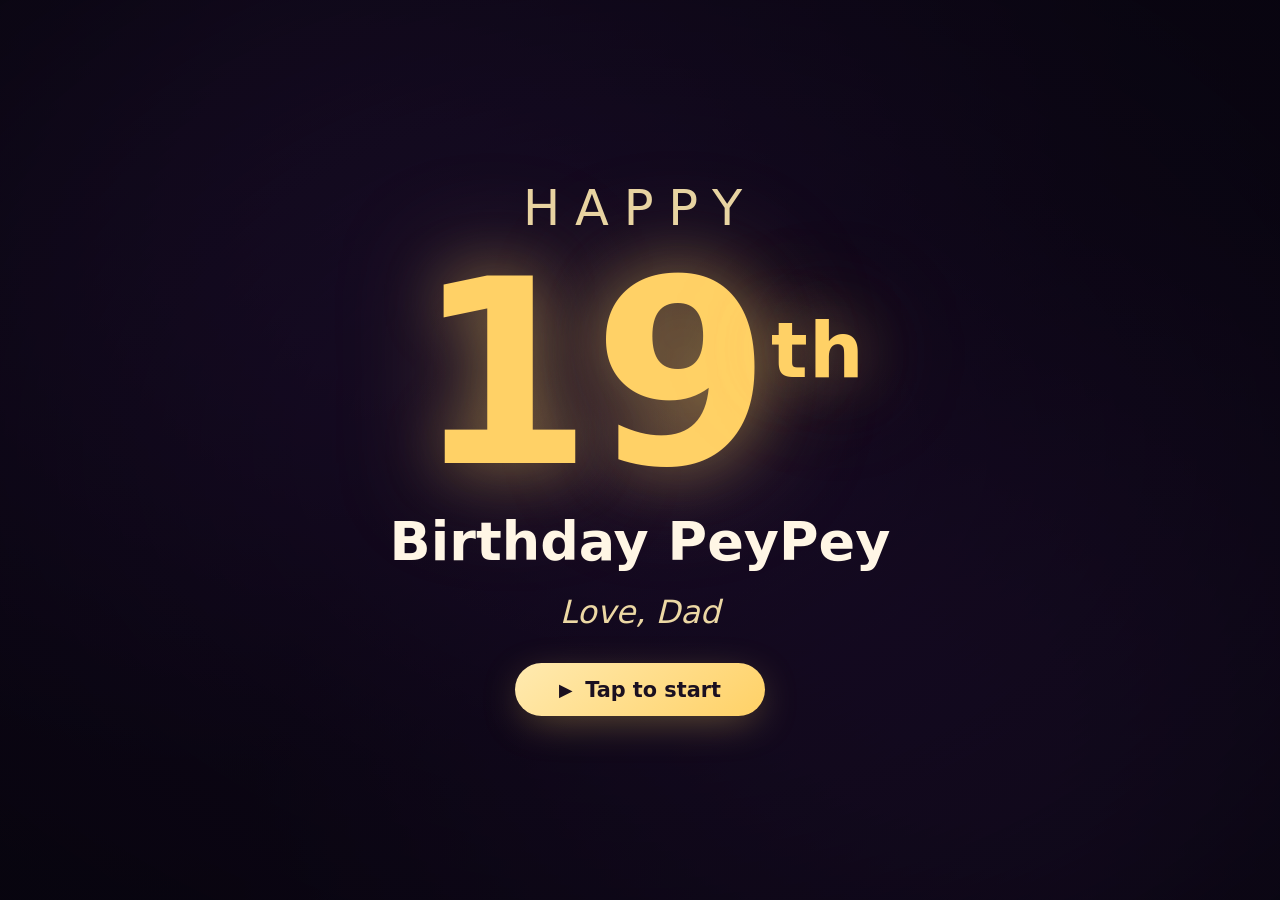
<file: index.html>
<!DOCTYPE html>
<html lang="en">
<head>
<meta charset="utf-8">
<meta name="viewport" content="width=device-width, initial-scale=1, viewport-fit=cover">
<title>Happy 19th Birthday PeyPey</title>
<meta name="description" content="A birthday slideshow for Peyton, with the story of a Claddagh ring.">
<link rel="stylesheet" href="styles.css">
<link rel="preload" as="image" href="web/other/20250821_194011.jpg">
<link rel="preload" as="image" href="web/rings/01-20260902_011243-FreshResinPrint.jpg">
</head>
<body>

<div class="confetti" id="confetti" aria-hidden="true"></div>

<!-- Stage: the two slideshow panes -->
<main class="stage" id="stage" aria-hidden="true">
  <div class="banner" id="banner"></div>
  <div class="panes">
    <section class="pane pane--rings">
      <p class="pane-title" id="title-rings"></p>
      <div class="frame" id="frame-rings">
        <img class="slide" alt="">
        <img class="slide" alt="">
      </div>
      <p class="label" id="label-rings"></p>
    </section>
    <section class="pane pane--other">
      <p class="pane-title" aria-hidden="true"></p>
      <div class="frame" id="frame-other">
        <img class="slide" alt="">
        <img class="slide" alt="">
      </div>
      <p class="caption" id="label-other"></p>
    </section>
  </div>
</main>

<!-- Title card, doubles as the start screen -->
<div class="card card--title is-visible" id="title-card">
  <div class="card__inner">
    <p class="title__hb">Happy</p>
    <p class="title__age"><span id="age-19">19</span><sup>th</sup></p>
    <p class="title__bd">Birthday PeyPey</p>
    <p class="title__love">Love, Dad</p>
    <button class="start" id="start-btn" type="button">
      <span class="start__icon" aria-hidden="true">&#9654;</span>
      <span class="start__text">Tap to start</span>
    </button>
  </div>
</div>

<!-- Finale -->
<div class="card card--finale" id="finale-card">
  <img class="finale__ring" id="finale-ring" src="" alt="">
  <div class="card__inner">
    <p class="finale__text">Enjoy the last<br>of your teens!</p>
    <button class="replay" id="replay-btn" type="button">Play it again</button>
  </div>
</div>

<audio id="audio" preload="auto" src="web/music/BestToYou.mp3"></audio>

<script src="app.js"></script>
</body>
</html>
</file>
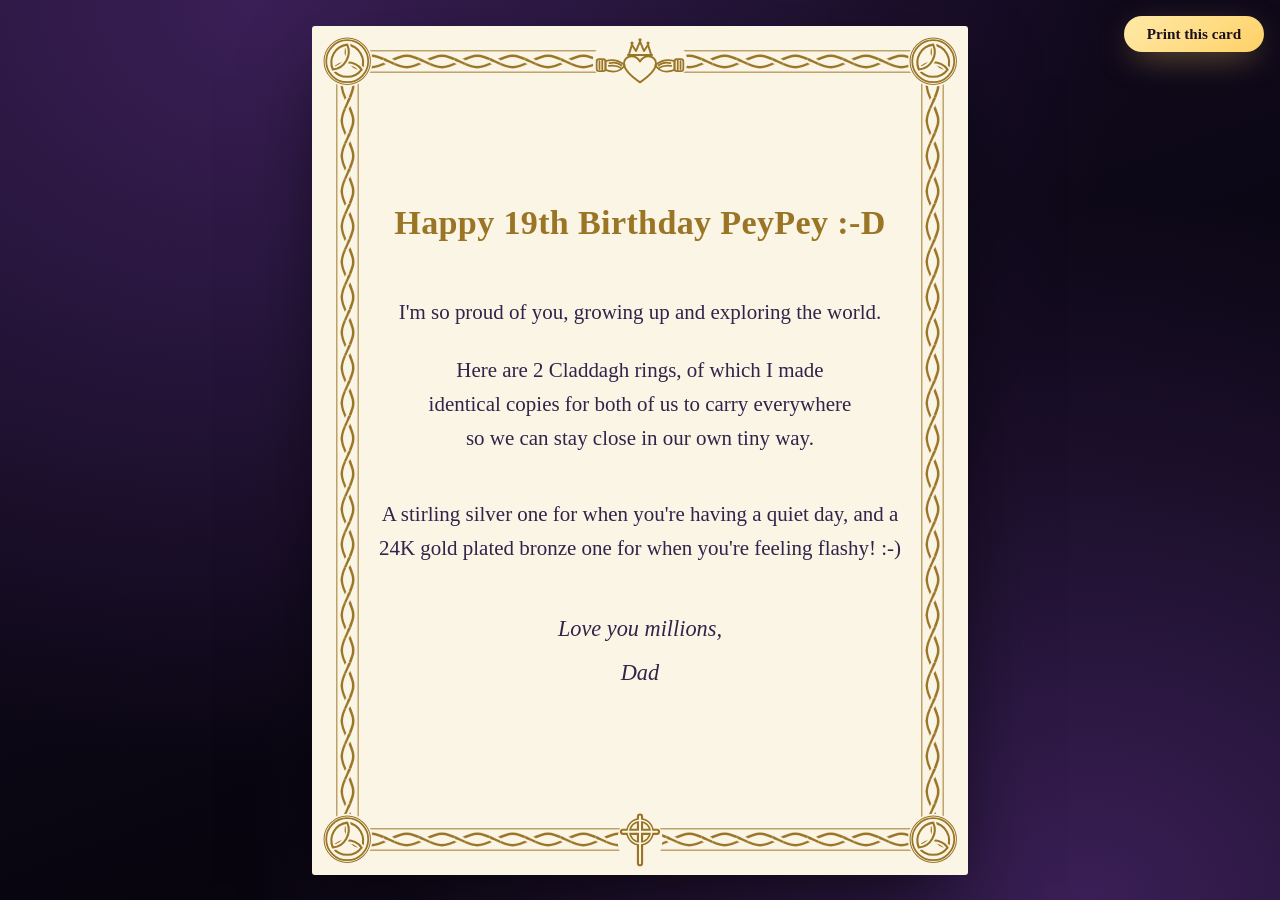
<file: card.html>
<!DOCTYPE html>
<html lang="en">
<head>
<meta charset="utf-8">
<meta name="viewport" content="width=device-width, initial-scale=1">
<title>Happy 19th Birthday PeyPey — a card to print</title>
<meta name="description" content="A printable birthday card for Peyton, framed in Claddagh and Celtic knotwork.">
<link rel="stylesheet" href="card.css">
</head>
<body>

<button class="print-btn" type="button" onclick="window.print()">Print this card</button>

<div class="sheet">

  <!-- Celtic frame: a plaited knot band on all four edges, trinity knots in
       circles at the corners, a Claddagh crest at the top and a Celtic cross
       at the foot. All hand-drawn SVG so it prints at any size. -->
  <div class="border" aria-hidden="true">

    <svg class="defs">
      <defs>
        <!-- One tile of the two-strand plait. The strand drawn last at the
             crossing passes over, so the weave alternates along the band. -->
        <clipPath id="plait-cross"><rect x="14" y="0" width="12" height="26"/></clipPath>

        <pattern id="plait" width="40" height="26" patternUnits="userSpaceOnUse">
          <rect width="40" height="26" fill="var(--paper)"/>
          <rect x="0" y="0.4" width="40" height="1.1" fill="var(--gold)"/>
          <rect x="0" y="24.5" width="40" height="1.1" fill="var(--gold)"/>
          <g fill="none">
            <path d="M0,6.5 C13,6.5 27,19.5 40,19.5" stroke="var(--paper)" stroke-width="8"/>
            <path d="M0,6.5 C13,6.5 27,19.5 40,19.5" stroke="var(--gold)" stroke-width="2.8"/>
            <path d="M0,19.5 C13,19.5 27,6.5 40,6.5" stroke="var(--paper)" stroke-width="8"/>
            <path d="M0,19.5 C13,19.5 27,6.5 40,6.5" stroke="var(--gold)" stroke-width="2.8"/>
            <g clip-path="url(#plait-cross)">
              <path d="M0,6.5 C13,6.5 27,19.5 40,19.5" stroke="var(--paper)" stroke-width="8"/>
              <path d="M0,6.5 C13,6.5 27,19.5 40,19.5" stroke="var(--gold)" stroke-width="2.8"/>
            </g>
          </g>
        </pattern>

        <pattern id="plait-v" width="40" height="26" patternUnits="userSpaceOnUse"
                 patternTransform="rotate(90)">
          <rect width="40" height="26" fill="var(--paper)"/>
          <rect x="0" y="0.4" width="40" height="1.1" fill="var(--gold)"/>
          <rect x="0" y="24.5" width="40" height="1.1" fill="var(--gold)"/>
          <g fill="none">
            <path d="M0,6.5 C13,6.5 27,19.5 40,19.5" stroke="var(--paper)" stroke-width="8"/>
            <path d="M0,6.5 C13,6.5 27,19.5 40,19.5" stroke="var(--gold)" stroke-width="2.8"/>
            <path d="M0,19.5 C13,19.5 27,6.5 40,6.5" stroke="var(--paper)" stroke-width="8"/>
            <path d="M0,19.5 C13,19.5 27,6.5 40,6.5" stroke="var(--gold)" stroke-width="2.8"/>
            <g clip-path="url(#plait-cross)">
              <path d="M0,6.5 C13,6.5 27,19.5 40,19.5" stroke="var(--paper)" stroke-width="8"/>
              <path d="M0,6.5 C13,6.5 27,19.5 40,19.5" stroke="var(--gold)" stroke-width="2.8"/>
            </g>
          </g>
        </pattern>

        <!-- Trinity knot: three vesica leaves on a triangle, ringed. -->
        <g id="triquetra" fill="none" stroke-linejoin="round">
          <circle cx="30" cy="30" r="26.5" stroke="var(--gold)" stroke-width="1.2"/>
          <circle cx="30" cy="30" r="24" stroke="var(--gold)" stroke-width="2"/>
          <path d="M30,11 A20.5,20.5 0 0,1 46.45,39.5 A20.5,20.5 0 0,1 30,11 Z"
                stroke="var(--paper)" stroke-width="6.5"/>
          <path d="M30,11 A20.5,20.5 0 0,1 46.45,39.5 A20.5,20.5 0 0,1 30,11 Z"
                stroke="var(--gold)" stroke-width="2.4"/>
          <path d="M46.45,39.5 A20.5,20.5 0 0,1 13.55,39.5 A20.5,20.5 0 0,1 46.45,39.5 Z"
                stroke="var(--paper)" stroke-width="6.5"/>
          <path d="M46.45,39.5 A20.5,20.5 0 0,1 13.55,39.5 A20.5,20.5 0 0,1 46.45,39.5 Z"
                stroke="var(--gold)" stroke-width="2.4"/>
          <path d="M13.55,39.5 A20.5,20.5 0 0,1 30,11 A20.5,20.5 0 0,1 13.55,39.5 Z"
                stroke="var(--paper)" stroke-width="6.5"/>
          <path d="M13.55,39.5 A20.5,20.5 0 0,1 30,11 A20.5,20.5 0 0,1 13.55,39.5 Z"
                stroke="var(--gold)" stroke-width="2.4"/>
        </g>

        <!-- One hand of the Claddagh; mirrored for the other side. -->
        <g id="claddagh-hand" fill="none" stroke="var(--gold)"
           stroke-width="2.2" stroke-linecap="round" stroke-linejoin="round">
          <rect x="6" y="35" width="11" height="15" rx="3"/>
          <path d="M9.5,37.5 V47.5 M13,36.5 V48.5"/>
          <path d="M17,37.5 C27,34.5 34,36.5 41,42.5 C36,50.5 27,52.5 17,48.5 Z"/>
          <path d="M22,40 C28,38.5 33,39.5 37,43"/>
          <path d="M21,43.5 C27,42.5 32,43 36,46"/>
        </g>
      </defs>
    </svg>

    <!-- The viewBoxes match each edge's proportions (fixed, since the sheet is
         always letter-shaped), so the weave scales with the card instead of
         being cropped. Edges run the full side and the corner discs cover
         where they meet. -->
    <svg class="edge edge--top" viewBox="0 0 689 26" preserveAspectRatio="xMidYMid slice">
      <rect width="689" height="26" fill="url(#plait)"/></svg>
    <svg class="edge edge--bottom" viewBox="0 0 689 26" preserveAspectRatio="xMidYMid slice">
      <rect width="689" height="26" fill="url(#plait)"/></svg>
    <svg class="edge edge--left" viewBox="0 0 26 908" preserveAspectRatio="xMidYMid slice">
      <rect width="26" height="908" fill="url(#plait-v)"/></svg>
    <svg class="edge edge--right" viewBox="0 0 26 908" preserveAspectRatio="xMidYMid slice">
      <rect width="26" height="908" fill="url(#plait-v)"/></svg>

    <svg class="corner corner--tl" viewBox="0 0 60 60">
      <circle cx="30" cy="30" r="29" fill="var(--paper)"/><use href="#triquetra"/>
    </svg>
    <svg class="corner corner--tr" viewBox="0 0 60 60">
      <circle cx="30" cy="30" r="29" fill="var(--paper)"/><use href="#triquetra"/>
    </svg>
    <svg class="corner corner--bl" viewBox="0 0 60 60">
      <circle cx="30" cy="30" r="29" fill="var(--paper)"/><use href="#triquetra"/>
    </svg>
    <svg class="corner corner--br" viewBox="0 0 60 60">
      <circle cx="30" cy="30" r="29" fill="var(--paper)"/><use href="#triquetra"/>
    </svg>

    <!-- Claddagh: crowned heart held in two hands. -->
    <svg class="crest crest--top" viewBox="0 0 120 76">
      <ellipse cx="60" cy="38" rx="59" ry="37" fill="var(--paper)"/>
      <g fill="none" stroke="var(--gold)" stroke-width="2.4"
         stroke-linecap="round" stroke-linejoin="round">
        <path d="M46,30 L50,17 L55,25 L60,13 L65,25 L70,17 L74,30"/>
        <path d="M45,30 H75"/>
        <path d="M60,64 C47,55 40,47 40,40.5 C40,35 44.5,31.5 49.5,31.5
                 C54,31.5 58,34.5 60,38 C62,34.5 66,31.5 70.5,31.5
                 C75.5,31.5 80,35 80,40.5 C80,47 73,55 60,64 Z"/>
      </g>
      <g fill="var(--gold)">
        <circle cx="50" cy="15" r="2"/><circle cx="60" cy="11" r="2"/><circle cx="70" cy="15" r="2"/>
      </g>
      <use href="#claddagh-hand"/>
      <use href="#claddagh-hand" transform="translate(120,0) scale(-1,1)"/>
    </svg>

    <!-- Celtic cross. -->
    <svg class="crest crest--bottom" viewBox="0 0 52 62">
      <ellipse cx="26" cy="31" rx="25" ry="30" fill="var(--paper)"/>
      <g fill="none" stroke="var(--gold)" stroke-linecap="round">
        <path d="M26,5 V57 M7,22 H45" stroke-width="7"/>
        <circle cx="26" cy="22" r="13" stroke-width="5"/>
        <path d="M26,5 V57 M7,22 H45" stroke="var(--paper)" stroke-width="2.2"/>
        <circle cx="26" cy="22" r="13" stroke="var(--paper)" stroke-width="1.6"/>
      </g>
    </svg>

  </div>

  <div class="letter">
    <p class="line line--title">Happy 19th Birthday PeyPey :-D</p>
    <p class="line">I'm so proud of you, growing up and exploring the world.</p>
    <p class="line">Here are 2 Claddagh rings, of which I made identical copies for both of us to carry everywhere so we can stay close in our own tiny way.</p>
    <p class="line line--gap">A stirling silver one for when you're having a quiet day, and a 24K gold plated bronze one for when you're feeling flashy! :-)</p>
    <p class="line line--sign line--gap">Love you millions,</p>
    <p class="line line--sign">Dad</p>
  </div>

</div>

</body>
</html>
</file>
<file: styles.css>
/* Peyton's 19th birthday slideshow */

:root {
  /* Theme variables — swapped by app.js every theme cycle */
  --bg-a: #2b1b3d;
  --bg-b: #120a1c;
  --accent: #ffd166;
  --accent-soft: #ffe9a8;
  --text: #fff6e5;
  --mat: rgba(255, 255, 255, 0.05);
  --glow: rgba(255, 209, 102, 0.35);

  --pane-gap: clamp(0.6rem, 1.6vw, 1.6rem);
  --edge: clamp(0.7rem, 2vw, 2rem);

  color-scheme: dark;
}

* { box-sizing: border-box; }

html, body {
  height: 100%;
  margin: 0;
  overflow: hidden;
  background: #0c0714;
}

body {
  font-family: "Avenir Next", "Segoe UI", -apple-system, BlinkMacSystemFont, system-ui, sans-serif;
  color: var(--text);
  background:
    radial-gradient(ellipse at 20% 0%, var(--bg-a) 0%, transparent 60%),
    radial-gradient(ellipse at 85% 100%, var(--bg-a) 0%, transparent 55%),
    linear-gradient(160deg, var(--bg-b), #08050f 70%);
  background-attachment: fixed;
  transition: background 2s ease;
  -webkit-font-smoothing: antialiased;
  text-rendering: optimizeLegibility;
}

/* ---------------------------------------------------------------- stage */

.stage {
  position: fixed;
  inset: 0;
  z-index: 2;
  display: flex;
  flex-direction: column;
  padding: var(--edge);
  padding-top: max(var(--edge), env(safe-area-inset-top));
  padding-bottom: max(var(--edge), env(safe-area-inset-bottom));
  gap: var(--pane-gap);
  opacity: 0;
  transition: opacity 1.6s ease;
}

.stage.is-visible { opacity: 1; }
.stage.is-fading  { opacity: 0; transition: opacity 2s ease; }

.banner {
  flex: 0 0 auto;
  text-align: center;
  font-size: clamp(1.15rem, 3.4vw, 2.5rem);
  font-weight: 700;
  letter-spacing: 0.01em;
  line-height: 1.2;
  color: var(--accent);
  text-shadow: 0 0 26px var(--glow), 0 2px 10px rgba(0, 0, 0, 0.6);
  min-height: 1.3em;
  transition: opacity 0.7s ease, color 2s ease;
}

.banner.is-swapping { opacity: 0; }

.panes {
  flex: 1 1 auto;
  min-height: 0;
  display: grid;
  grid-template-columns: 1fr;
  grid-template-rows: 1fr 1fr;
  gap: var(--pane-gap);
}

@media (min-width: 900px) and (orientation: landscape) {
  .panes {
    grid-template-columns: 1fr 1fr;
    grid-template-rows: 1fr;
  }
}

.pane {
  min-height: 0;
  min-width: 0;
  display: flex;
  flex-direction: column;
  gap: 0.5rem;
}

/* Section heading over the ring pane -- which of the two rings is being built.
   The memories pane carries an empty one so both frames start at the same
   height. */
.pane-title {
  flex: 0 0 auto;
  margin: 0;
  text-align: center;
  min-height: 1.4em;
  font-size: clamp(0.8rem, 1.8vw, 1.15rem);
  font-weight: 700;
  letter-spacing: 0.16em;
  text-transform: uppercase;
  line-height: 1.2;
  color: var(--accent);
  text-shadow: 0 0 22px var(--glow), 0 2px 8px rgba(0, 0, 0, 0.6);
  transition: opacity 0.55s ease, color 2s ease;
}

.pane-title.is-swapping { opacity: 0; }

/* --------------------------------------------------------------- frames */

.frame {
  position: relative;
  flex: 1 1 auto;
  min-height: 0;
  border-radius: 14px;
  overflow: hidden;
  background: var(--mat);
  box-shadow:
    0 0 0 1px rgba(255, 255, 255, 0.07),
    0 18px 50px rgba(0, 0, 0, 0.55),
    0 0 60px -20px var(--glow);
  transition: box-shadow 2s ease, background 2s ease;
}

.slide {
  position: absolute;
  inset: 0;
  width: 100%;
  height: 100%;
  object-fit: contain;
  opacity: 0;
  transition: opacity 1.2s ease;
  will-change: opacity, transform;
}

.slide.is-active {
  opacity: 1;
  animation: drift 18s ease-out forwards;
}

@keyframes drift {
  from { transform: scale(1.0); }
  to   { transform: scale(1.045); }
}

/* ------------------------------------------------------------- captions */

.label, .caption {
  flex: 0 0 auto;
  margin: 0;
  text-align: center;
  min-height: 1.5em;
  line-height: 1.25;
  transition: opacity 0.55s ease, color 2s ease;
}

.label.is-swapping, .caption.is-swapping { opacity: 0; }

.label {
  font-size: clamp(0.72rem, 1.5vw, 0.98rem);
  letter-spacing: 0.13em;
  text-transform: uppercase;
  color: var(--accent-soft);
  opacity: 0.75;
}

.caption {
  font-size: clamp(1rem, 2.4vw, 1.7rem);
  font-weight: 600;
  color: var(--text);
  text-shadow: 0 2px 12px rgba(0, 0, 0, 0.6);
}

/* ----------------------------------------------------------- full cards */

.card {
  position: fixed;
  inset: 0;
  display: flex;
  align-items: center;
  justify-content: center;
  padding: var(--edge);
  text-align: center;
  overflow: hidden;
  opacity: 0;
  pointer-events: none;
  transition: opacity 1.8s ease;
  z-index: 10;
}

.card.is-visible {
  opacity: 1;
  pointer-events: auto;
}

.card__inner {
  position: relative;
  z-index: 2;
  max-height: 100%;
  max-width: 100%;
}

/* Title card */

.card--title { background: radial-gradient(ellipse at center, rgba(20, 8, 32, 0.65), rgba(8, 5, 15, 0.92)); }

.title__hb, .title__bd, .title__age, .title__love { margin: 0; line-height: 1; }

.title__hb {
  font-size: clamp(1rem, min(6vw, 5.5vh), 4rem);
  font-weight: 500;
  letter-spacing: 0.3em;
  text-transform: uppercase;
  color: var(--accent-soft);
  opacity: 0.9;
}

.title__age {
  font-size: clamp(3.5rem, min(26vw, 34vh), 16rem);
  font-weight: 800;
  color: var(--accent);
  text-shadow: 0 0 60px var(--glow), 0 0 120px var(--glow);
  margin: 0.05em 0;
}

.title__age sup {
  font-size: 0.3em;
  vertical-align: super;
  letter-spacing: 0.02em;
}

.title__bd {
  font-size: clamp(1.1rem, min(5.5vw, 6vh), 3.6rem);
  font-weight: 700;
}

.title__love {
  margin-top: min(0.9em, 3vh);
  font-size: clamp(0.9rem, min(3.4vw, 3.6vh), 2rem);
  font-style: italic;
  color: var(--accent-soft);
  opacity: 0.92;
}

/* Buttons */

.start, .replay {
  margin-top: min(2.2rem, 4vh);
  display: inline-flex;
  align-items: center;
  gap: 0.6em;
  padding: 0.7em 2.1em;
  font: inherit;
  font-size: clamp(0.9rem, min(2.4vw, 2.6vh), 1.3rem);
  font-weight: 600;
  color: #1b1020;
  background: linear-gradient(140deg, var(--accent-soft), var(--accent));
  border: 0;
  border-radius: 999px;
  cursor: pointer;
  box-shadow: 0 10px 40px -8px var(--glow);
  transition: transform 0.2s ease, box-shadow 0.2s ease, opacity 0.6s ease;
  animation: pulse 2.6s ease-in-out infinite;
}

.start:hover, .replay:hover { transform: translateY(-2px) scale(1.03); }
.start:active, .replay:active { transform: translateY(0) scale(0.99); }
.start.is-hidden { opacity: 0; pointer-events: none; animation: none; }

.start__icon { font-size: 0.85em; }

@keyframes pulse {
  0%, 100% { box-shadow: 0 10px 40px -8px var(--glow); }
  50%      { box-shadow: 0 10px 55px 2px var(--glow); }
}

/* Finale */

.card--finale { background: radial-gradient(ellipse at center, rgba(30, 12, 45, 0.7), rgba(6, 4, 12, 0.96)); }

/* The whole ring shows behind the message -- contain, not cover, so it reads
   as a ring rather than a macro crop. */
.finale__ring {
  position: absolute;
  inset: 6%;
  width: 88%;
  height: 88%;
  object-fit: contain;
  opacity: 0;
  filter: saturate(1.15);
  transition: opacity 2.5s ease, transform 16s ease-out;
  z-index: 0;
}

.card--finale.is-visible .finale__ring {
  opacity: 0.55;
  transform: scale(1.06);
}

/* Scrim between the ring and the message, so the text always carries. */
.card--finale::after {
  content: '';
  position: absolute;
  inset: 0;
  z-index: 1;
  background: radial-gradient(ellipse at center, rgba(8, 4, 14, 0.3), rgba(6, 4, 12, 0.78));
  opacity: 0;
  transition: opacity 2s ease;
  pointer-events: none;
}

.card--finale.is-visible::after { opacity: 1; }

.finale__text {
  margin: 0;
  font-size: clamp(1.5rem, min(8.5vw, 13vh), 6rem);
  font-weight: 800;
  line-height: 1.12;
  color: var(--accent);
  text-shadow: 0 0 50px var(--glow), 0 4px 24px rgba(0, 0, 0, 0.8);
}

.replay { opacity: 0; }
.replay.is-shown { opacity: 1; }

/* ------------------------------------------------------------- confetti */

/* Sits behind the photo panes so it never litters anyone's face; brought to
   the front only for the title and finale cards. */
.confetti {
  position: fixed;
  inset: 0;
  overflow: hidden;
  pointer-events: none;
  z-index: 1;
  transition: opacity 1.5s ease;
}

.confetti.is-front { z-index: 20; }

.confetti i {
  position: absolute;
  top: -8vh;
  width: 9px;
  height: 14px;
  border-radius: 2px;
  opacity: 0;
  animation: fall linear infinite;
}

@keyframes fall {
  0%   { transform: translate3d(0, -10vh, 0) rotate(0deg); opacity: 0; }
  8%   { opacity: 0.85; }
  92%  { opacity: 0.85; }
  100% { transform: translate3d(var(--sway, 30px), 112vh, 0) rotate(720deg); opacity: 0; }
}

@media (prefers-reduced-motion: reduce) {
  .confetti { display: none; }
  .slide.is-active { animation: none; }
  .card--finale.is-visible .finale__ring { transform: none; }
  .start, .replay { animation: none; }
}
</file>
<file: card.css>
/* Peyton's 19th birthday card — a printable page.
   Screen shows the ivory card on the slideshow's plum ground; print drops the
   ground and the card fills the sheet.

   The card is one page-shaped box sized to the window, and every measure
   inside it — frame, knotwork, type — is in container units (cqw), so the
   whole thing scales as a piece instead of reflowing. */

:root {
  --paper: #fbf5e6;
  --ink: #33234a;
  --gold: #9a7526;
  --gold-soft: #c9a75a;

  --pad: clamp(0.4rem, 2vw, 1.6rem);

  color-scheme: light;
}

* { box-sizing: border-box; }

html, body {
  margin: 0;
  height: 100%;
  background:
    radial-gradient(ellipse at 20% 0%, #3a1f56 0%, transparent 60%),
    radial-gradient(ellipse at 85% 100%, #3a1f56 0%, transparent 55%),
    linear-gradient(160deg, #150c24, #08050f 70%);
  background-attachment: fixed;
}

body {
  display: flex;
  align-items: center;
  justify-content: center;
  padding: var(--pad);
  overflow: hidden;
  font-family: "Iowan Old Style", "Hoefler Text", "Palatino Linotype", Palatino,
               "Book Antiqua", Georgia, serif;
  -webkit-font-smoothing: antialiased;
  text-rendering: optimizeLegibility;
  print-color-adjust: exact;
  -webkit-print-color-adjust: exact;
}

/* ---------------------------------------------------------------- sheet */

/* Letter-shaped: as wide as the window allows, never taller than it. */
.sheet {
  position: relative;
  width: min(100%, calc((100dvh - 2 * var(--pad)) * 8.5 / 11));
  aspect-ratio: 8.5 / 11;
  container-type: size;
  display: flex;
  flex-direction: column;
  background: var(--paper);
  border-radius: 3px;
  box-shadow: 0 30px 80px -20px rgba(0, 0, 0, 0.75);
  overflow: hidden;
}

/* ---------------------------------------------------------------- frame */

/* Frame geometry, all relative to the sheet's width. The knot band is --band
   thick and sits just inside the border box; corner discs are centred on the
   band's centre line. */
.border {
  --frame: 3.6cqw;
  --band: 3.5cqw;
  --disc: 8cqw;

  position: absolute;
  inset: var(--frame);
  pointer-events: none;
}

.defs { position: absolute; width: 0; height: 0; }

.edge { position: absolute; }

/* Each edge runs the full side; the corner discs sit over the junctions. */
.edge--top, .edge--bottom {
  left: 0;
  width: 100%;
  height: var(--band);
}
.edge--top    { top: 0; }
.edge--bottom { bottom: 0; }

.edge--left, .edge--right {
  top: 0;
  height: 100%;
  width: var(--band);
}
.edge--left  { left: 0; }
.edge--right { right: 0; }

.corner {
  position: absolute;
  width: var(--disc);
  height: var(--disc);
  /* Centre the disc on the band's centre line at each corner. */
  --offset: calc(var(--band) / 2 - var(--disc) / 2);
}
.corner--tl { top: var(--offset);    left: var(--offset); }
.corner--tr { top: var(--offset);    right: var(--offset); }
.corner--bl { bottom: var(--offset); left: var(--offset); }
.corner--br { bottom: var(--offset); right: var(--offset); }

.crest {
  position: absolute;
  left: 50%;
  transform: translateX(-50%);
}

/* Each crest keeps its drawing's aspect and straddles the band's centre line. */
.crest--top {
  width: 14.8cqw;
  height: 9.3cqw;
  top: calc(var(--band) / 2 - 4.65cqw);
}

.crest--bottom {
  width: 7.1cqw;
  height: 8.5cqw;
  bottom: calc(var(--band) / 2 - 4.25cqw);
}

/* --------------------------------------------------------------- letter */

.letter {
  position: relative;
  z-index: 1;
  margin: auto 0;
  width: 100%;
  padding: 12cqw 8.5cqw;
  color: var(--ink);
  text-align: center;
}

.line {
  margin: 0 0 1.15em;
  font-size: 3.2cqw;
  line-height: 1.62;
  text-wrap: balance;
}

.line--title {
  margin-bottom: 1.5em;
  font-size: 5.2cqw;
  font-weight: 700;
  line-height: 1.25;
  color: var(--gold);
  letter-spacing: 0.01em;
}

.line--gap { margin-top: 2em; }

.line--sign {
  margin-bottom: 0.35em;
  font-style: italic;
  font-size: 3.4cqw;
}

/* --------------------------------------------------------------- print */

.print-btn {
  position: fixed;
  top: 1rem;
  right: 1rem;
  z-index: 5;
  padding: 0.6em 1.5em;
  font: inherit;
  font-size: 0.95rem;
  font-weight: 600;
  color: #1b1020;
  background: linear-gradient(140deg, #ffe9a8, #ffd166);
  border: 0;
  border-radius: 999px;
  cursor: pointer;
  box-shadow: 0 10px 34px -10px rgba(255, 209, 102, 0.6);
}

.print-btn:hover { transform: translateY(-1px); }

@page {
  size: letter portrait;
  margin: 0.4in;
}

@media print {
  html, body { background: #fff; height: auto; }
  body { display: block; padding: 0; overflow: visible; }

  .print-btn { display: none; }

  /* The page box replaces the window. An explicit height keeps the sheet a
     size container, so every cqw measure carries over to paper unchanged. */
  .sheet {
    width: 100%;
    height: 10in;
    aspect-ratio: auto;
    border-radius: 0;
    box-shadow: none;
  }
}
</file>
